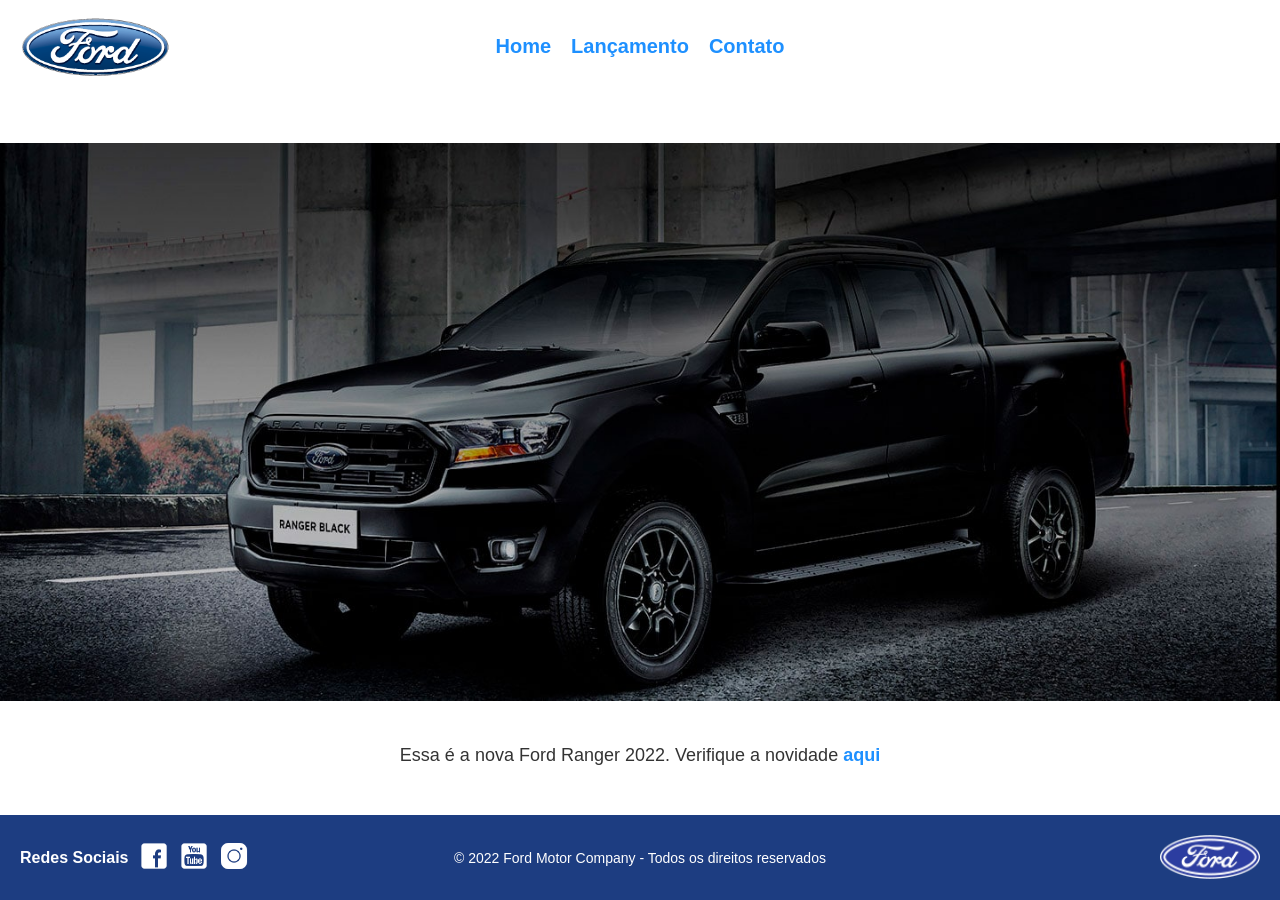
<file: index.html>
<!DOCTYPE html>
<html lang="pt-br">

<head>
    <meta charset="UTF-8">
    <meta name="viewport" content="width=device-width, initial-scale=1.0">
    <title>Ford Brasil</title>
    <link rel="stylesheet" href="css/reset.css">
    <link rel="stylesheet" href="css/index.css">
</head>

<body>
    <header>
        <img class="logo-header" src="img/logo-ford-256.png" alt="Logo da Ford">

        <div class="hamburguer" id="btn-hamburguer">
            ☰
        </div>

        <nav class="navegacao" id="menu-nav">
            <a href="index.html">Home</a>
            <a href="pages/lancamento.html">Lançamento</a>
            <a href="pages/contato.html">Contato</a>
        </nav>
    </header>

    <main>
        <figure>
            <a href="pages/lancamento.html">
            <img class="produto-lancamento" src="img/imagem_1.jpg" alt="Foto do novo lançamento Ford Ranger">
            </a>
            <figcaption class="texto-produto">Essa é a nova Ford Ranger 2022. Verifique a novidade <a class="aqui"
                    href="pages/lancamento.html">aqui</a></figcaption>
        </figure>
    </main>

    <footer>
        <div class="logo-redes-sociais">
            <p>Redes Sociais</p>
            <a target="_blank" href="https://www.facebook.com/FordBrasil/?locale=pt_BR">
                <img src="img/facebook-50.png" alt="Facebook">
            </a>
            <a target="_blank" href="https://www.youtube.com/@fordbrasil/featured">
                <img src="img/youtube-squared-50.png" alt="Youtube">
            </a>
            <a target="_blank" href="https://www.instagram.com/fordbrasil/">
                <img src="img/instagram-logo-50.png" alt="Instagram">
            </a>
        </div>

        <p class="copyright">© 2022 Ford Motor Company - Todos os direitos reservados</p>

        <img class="logo-footer" src="img/ford-96.png" alt="Logo da Ford">
    </footer>

    <script src="js/main.js"></script>

</body>

</html>
</file>
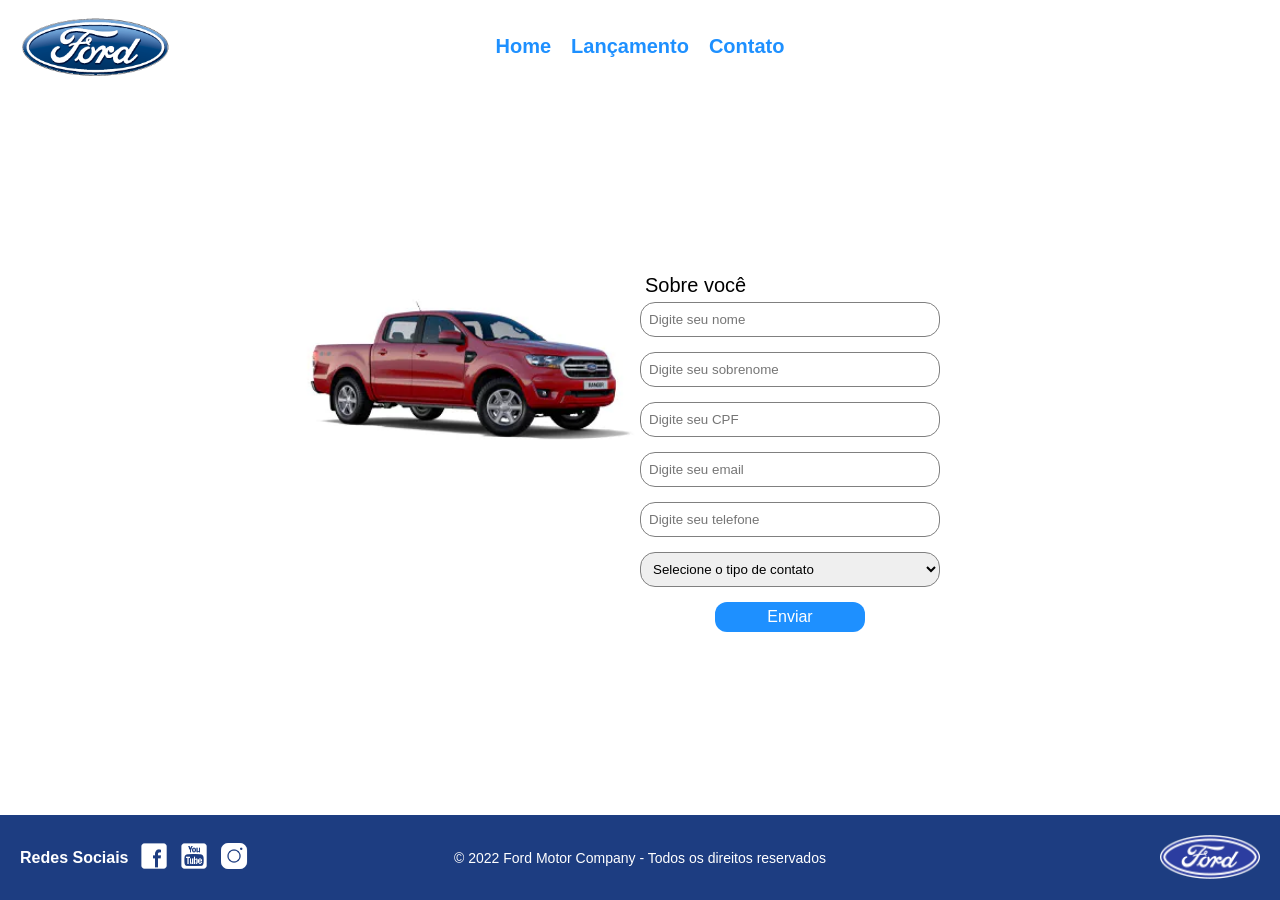
<file: pages/contato.html>
<!DOCTYPE html>
<html lang="pt-br">
<head>
    <meta charset="UTF-8">
    <meta name="viewport" content="width=device-width, initial-scale=1.0">
    <title>Contato</title>
    <link rel="stylesheet" href="../css/reset.css">
    <link rel="stylesheet" href="../css/contato.css">
</head>
<body>
    <header>
        <img class="logo-header" src="../img/logo-ford-256.png" alt="Logo da Ford">

        <div class="hamburguer" id="btn-hamburguer">
            ☰
        </div>

        <nav class="navegacao" id="menu-nav">
            <a href="../index.html">Home</a>
            <a href="lancamento.html">Lançamento</a>
            <a href="contato.html">Contato</a>
        </nav>
    </header>
    <main>

        <form action="#">
            
            <div class="container-imagem">
                <img src="../img/xls_2.2_diesel.jpg" alt="XLS 2.2 Diesel 4X4 AT 2022">
            </div>
            <div class="container-contatos">
                <h1>Sobre você</h1>
                <input type="text" placeholder="Digite seu nome">
                <input type="text" placeholder="Digite seu sobrenome">
                <input type="text" placeholder="Digite seu CPF">
                <input type="email" placeholder="Digite seu email">
                <input type="tel" placeholder="Digite seu telefone">
                <select name="opcao">
                    <option value="">Selecione o tipo de contato</option>
                    <option value="1">Elogio</option>
                    <option value="2">Reclamação</option>
                    <option value="3">Solicitação</option>
                </select>
                <div class="btn-formulario">
                <button type="submit">Enviar</button>
                </div>
            </div>
            

        </form>

    </main>
    <footer>
        <div class="logo-redes-sociais">
            <p>Redes Sociais</p>
            <a target="_blank" href="https://www.facebook.com/FordBrasil/?locale=pt_BR">
                <img src="../img/facebook-50.png" alt="Facebook">
            </a>
            <a target="_blank" href="https://www.youtube.com/@fordbrasil/featured">
                <img src="../img/youtube-squared-50.png" alt="Youtube">
            </a>
            <a target="_blank" href="https://www.instagram.com/fordbrasil/">
                <img src="../img/instagram-logo-50.png" alt="Instagram">
            </a>
        </div>

        <p class="copyright">© 2022 Ford Motor Company - Todos os direitos reservados</p>

        <img class="logo-footer" src="../img/ford-96.png" alt="Logo da Ford">
    </footer>

    <script src="../js/main.js"></script>

</body>
</html>
</file>
<file: css/index.css>
* {
    margin: 0;
    padding: 0;
    box-sizing: border-box;
}

body {
    font-family: Arial, sans-serif;
    width: 100%;
    overflow-x: hidden;
    display: flex;
    flex-direction: column;
    min-height: 100vh; 
}

main {
    flex: 1; 
    display: flex;
    flex-direction: column;
    justify-content: center;
}

/*header e nav*/
header {
    display: grid;
    grid-template-columns: 1fr auto 1fr;
    align-items: center;
    padding: 15px 20px;
    gap: 10px;
}

.logo-header {
    max-width: 150px;
    width: 100%;
}

.hamburguer {
    display: none;
    font-size: 30px;
    cursor: pointer;
    color: dodgerblue;
}

.navegacao {
    display: flex;
    justify-content: center;
    gap: 20px;
    font-size: 20px;
}

.navegacao a {
    text-decoration: none;
    color: dodgerblue;
    font-weight: bold;
}

/*conteudo*/
figure {
    text-align: center;
    padding: 20px 0;
}

.produto-lancamento {
    display: block;
    margin: 0 auto;
    width: 100%;
    max-width: 150vh;
    height: auto;
}

.texto-produto {
    margin-top: 45px;
    font-size: 18px;
    color: #333;
}

.aqui {
    font-weight: bold;
    color: dodgerblue;
    text-decoration: none;
}

/*rodapé*/
footer {
    background-color: #1D3D81;
    display: grid;
    grid-template-columns: 1fr 1fr 1fr;
    align-items: center;
    padding: 20px;
    width: 100%;
}

.logo-redes-sociais {
    display: flex;
    align-items: center;
    justify-self: start;
    gap: 10px;
    color: white;
    font-weight: bold;
}

.logo-redes-sociais img {
    width: 30px;
    height: auto;
}

.copyright {
    justify-self: center;
    color: white;
    font-size: 14px;
    text-align: center;
}

.logo-footer {
    justify-self: end;
    max-width: 100px;
    width: 100%;
}

/*responsividade*/
@media (max-width: 768px) {
    header {
        grid-template-columns: 1fr auto;/
    }

    .hamburguer {
        display: block;
    }

    .navegacao {
        display: none;
        flex-direction: column;
        gap: 15px;
        text-align: center;
        margin-top: 15px;
        grid-column: 1 / -1;
    }

    .navegacao.ativo {
        display: flex;
    }

    footer {
        grid-template-columns: 1fr;
        gap: 8px;
    }

    .logo-redes-sociais, .copyright, .logo-footer {
        justify-self: center;
        justify-content: center;
    }

    .copyright {
        font-size: 12px;
        padding: 0 10px;
    }
}
</file>
<file: css/contato.css>
* {
    margin: 0;
    padding: 0;
    box-sizing: border-box;
}

body {
    font-family: Arial, sans-serif;
    width: 100%;
    overflow-x: hidden;
    display: flex;
    flex-direction: column;
    min-height: 100vh; 
}

main {
    flex: 1; 
    display: flex;
    flex-direction: column;
    justify-content: center;
}

/*header e nav*/
header {
    display: grid;
    grid-template-columns: 1fr auto 1fr;
    align-items: center;
    padding: 15px 20px;
    gap: 10px;
}

.logo-header {
    max-width: 150px;
    width: 100%;
}

.hamburguer {
    display: none;
    font-size: 30px;
    cursor: pointer;
    color: dodgerblue;
}

.navegacao {
    display: flex;
    justify-content: center;
    gap: 20px;
    font-size: 20px;
}

.navegacao a {
    text-decoration: none;
    color: dodgerblue;
    font-weight: bold;
}

/*conteudo*/
form {
    display: grid;
    grid-template-columns: 1fr 1fr;
    align-items: center;
}

h1 {
    color: black;
    font-size: 20px;
    margin-left: 5px;
    margin-bottom: -8px;
}

.container-contatos {
    min-width: 300px;
    display: flex;
    flex-direction: column;
    gap: 15px;
}

input, select {
    width: 300px;
    height: 35px;
    border-radius: 15px 15px;
    border: 1px solid #808080;
    padding: 8px;
}

.container-imagem {
    flex: 1;
    width: 350px;
    display: flex;
    flex-direction: column;
    margin-left: auto;
    margin-top: -160px;
    gap: 10px;
}

.btn-formulario {
    display: flex;
    justify-content: center; 
    width: 300px;            
    margin-top: 0;           
}

.btn-formulario button {
    width: 150px; 
    height: 30px;
    border: none;
    border-radius: 12px;
    background-color: dodgerblue;
    color: white;
    font-size: 16px;
    cursor: pointer;
    transition: transform 0.2s ease, background-color 0.2s ease;
}

.btn-formulario button:hover {
    transform: scale(1.05);
    background-color: #0066cc;
}

/*rodapé*/
footer {
    background-color: #1D3D81;
    display: grid;
    grid-template-columns: 1fr 1fr 1fr;
    align-items: center;
    padding: 20px;
    width: 100%;
}

.logo-redes-sociais {
    display: flex;
    align-items: center;
    justify-self: start;
    gap: 10px;
    color: white;
    font-weight: bold;
}

.logo-redes-sociais img {
    width: 30px;
    height: auto;
}

.copyright {
    justify-self: center;
    color: white;
    font-size: 14px;
    text-align: center;
}

.logo-footer {
    justify-self: end;
    max-width: 100px;
    width: 100%;
}

/*responsividade*/
@media (max-width: 768px) {
    
    header {
        grid-template-columns: 1fr auto;
    }
    
    .navegacao {
        display: none;
    }

    .navegacao.ativo {
        display: flex;
        flex-direction: column;
        grid-column: 1 / -1;
        align-items: center;
        width: 100%;
        margin-top: 15px;
        gap: 15px;
    }
    
    .hamburguer {
        display: block; 
    }

    form {
        grid-template-columns: 1fr; 
        gap: 30px;
        padding: 20px;
    }

    .container-imagem {
        width: 100%;
        margin-top: 0; 
        margin-left: 0;
        align-items: center;
    }

    .container-imagem img {
        width: 100%;
        max-width: 100%;
        height: auto;
        border-radius: 10px; 
    }

    .container-contatos {
        min-width: 100%;
        align-items: center; 
    }

    input, select {
        width: 100%; 
        max-width: 400px; 
    }

    .btn-formulario {
        width: 100%;
        max-width: 400px;
    }

    .btn-formulario button {
        width: 100%;
        height: 40px;
    }

    footer {
        grid-template-columns: 1fr;
        gap: 8px;
    }

    .logo-redes-sociais {
        justify-self: center;
    }

    .logo-footer {
        justify-self: center;
    }
}
</file>
